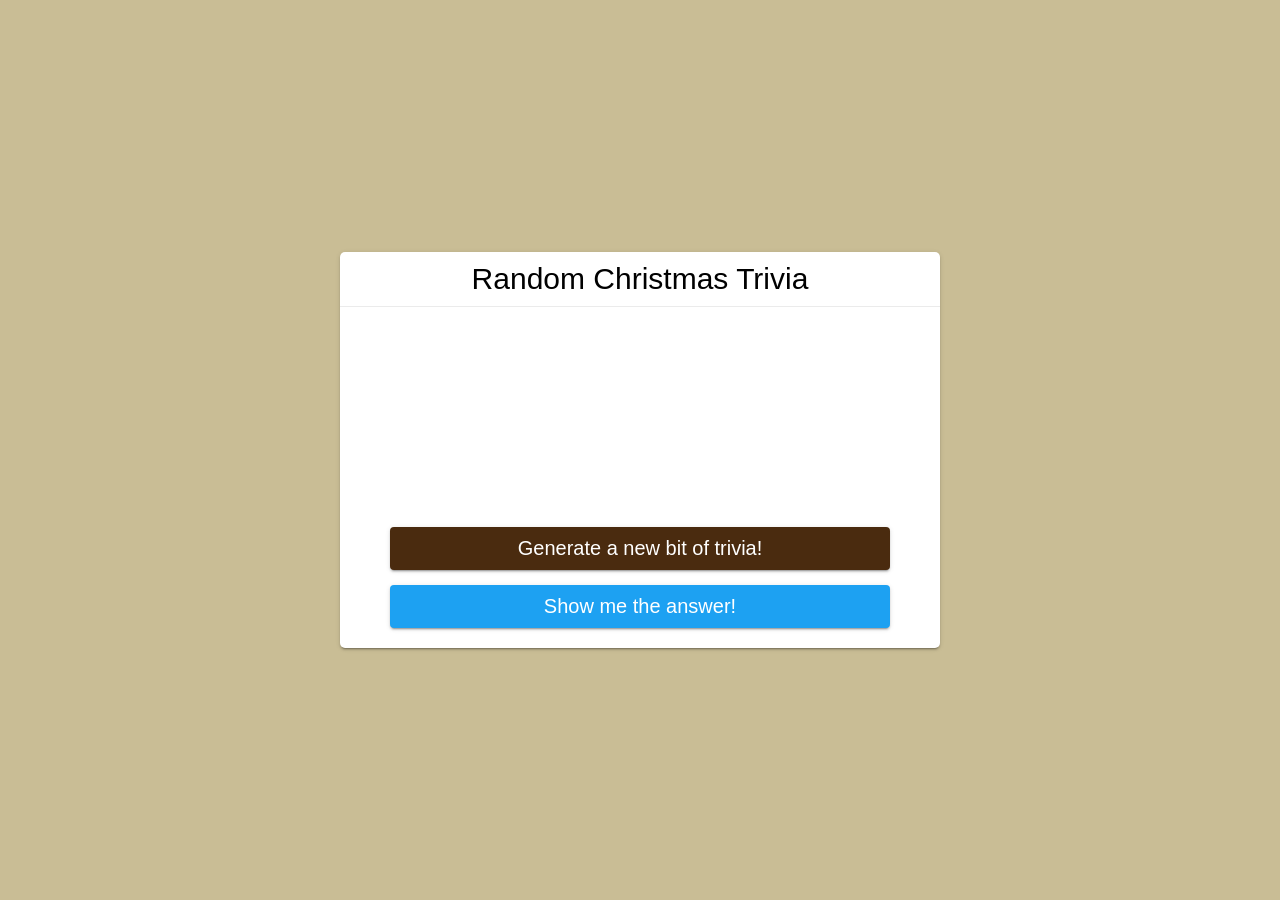
<file: ica/ica12.html>
<!DOCTYPE html>
<html lang="en">
<head>
    <meta charset="UTF-8">
    <meta http-equiv="X-UA-Compatible" content="IE=edge">
    <meta name="viewport" content="width=device-width, initial-scale=1.0">
    <title>Document</title>
    <style>
      html {
    box-sizing: border-box;
  }
  
  *,
  *::before,
  *::after {
    box-sizing: inherit;
    margin: 0;
    padding: 0;
  }
  
  body {
    font-family: -apple-system, BlinkMacSystemFont, "Segoe UI", Roboto, Oxygen-Sans, Ubuntu, Cantarell, "Helvetica Neue", sans-serif;
    background-color: #c9bd95;
  }
  
  .app {
    position: absolute;
    top: 50%;
    left: 50%;
    transform: translate(-50%, -50%);
    width: 600px;
    background-color: white;
    border-radius: 5px;
    box-shadow: 0 2px 2px 0 rgba(0,0,0,.14), 0 3px 1px -2px rgba(0,0,0,.2), 0 1px 5px 0 rgba(0,0,0,.12);
  }
  
  header {
    width: 100%;
    font-size: 30px;
    text-align: center;
    padding: 10px;
    border-bottom: 1px solid #ebebeb;
  }
  
  .quotes {
    padding: 20px 50px;
    min-height: 200px;
  }
  
  .quote-text {
    padding-bottom: 20px;
    font-size: 25px;
    color: black;
  }
  
  .controls {
    width: 100%;
    padding: 20px 50px;
  }
  
  .button {
    display: block;
    color: white;
    border-radius: 4px;
    border: none;
    padding: 10px 20px;
    cursor: pointer;
    text-align: center;
    width: 100%;
    font-size: 20px;
    box-shadow: 0 2px 2px 0 rgba(0,0,0,.14), 0 3px 1px -2px rgba(0,0,0,.2), 0 1px 5px 0 rgba(0,0,0,.12);
  }
  
  .twitter {
    background-color: #1da1f2;
    text-decoration: none;
  }
  
  .twitter:hover {
    background-color: #1e7fbb;
  }
  
  .new-quote {
    background-color: #4A2B0F;
    margin-bottom: 15px;
  }
  
  .new-quote:hover {
    background-color: #6d3b0e;
  }
  
  .new-quote:disabled {
    background-color: #cccccc;
    color: #666666;
    cursor: not-allowed;
  }
  
  @media screen and (max-width: 600px) {
    .app {
      width: 100%;
    }
    .quote-text {
      font-size: 18px;
    }
  }
    </style>

<body>
    <div class="app">
        <header>Random Christmas Trivia</header>
        <section class="quotes">
          <div class="quote-text" id="js-quote-text"></div>
          <div class="quote-text" id="js-answer-text"></div>
        </section>
        <section class="controls" >
          <button type="button" id="js-new-quote" class="new-quote button">
            Generate a new bit of trivia!
          </button>
          <button type="button" id="js-tweet" class="twitter button">
            Show me the answer!
          </button>
          <!-- <a class="answer button" id="js-tweet" target="_blank" rel="noreferrer">Show me the answer!</a> -->
        </section>
      </div>
      <script>
        const newBtn = document.querySelector('#js-new-quote').addEventListener('click', getQuote);

        const endpoint = "https://trivia.cyberwisp.com/getrandomchristmasquestion" ;

        async function getQuote() {
          console.log("This worked!");

          try {
            const response = await fetch(endpoint);
            if(!response.ok) {
              throw Error(response.statusText);
            }
            const json = await response.json();
            console.log(json);
            displayQuote(json['question']);
          } catch(err) {
            console.log(err);
            alert('Failed to fetch new quote');
          }
        }

        function displayQuote(quote) {
          const quoteText = document.querySelector('#js-quote-text');
          quoteText.textContent = quote;
        }

        getQuote();
      </script>
</body>
</html>
</file>
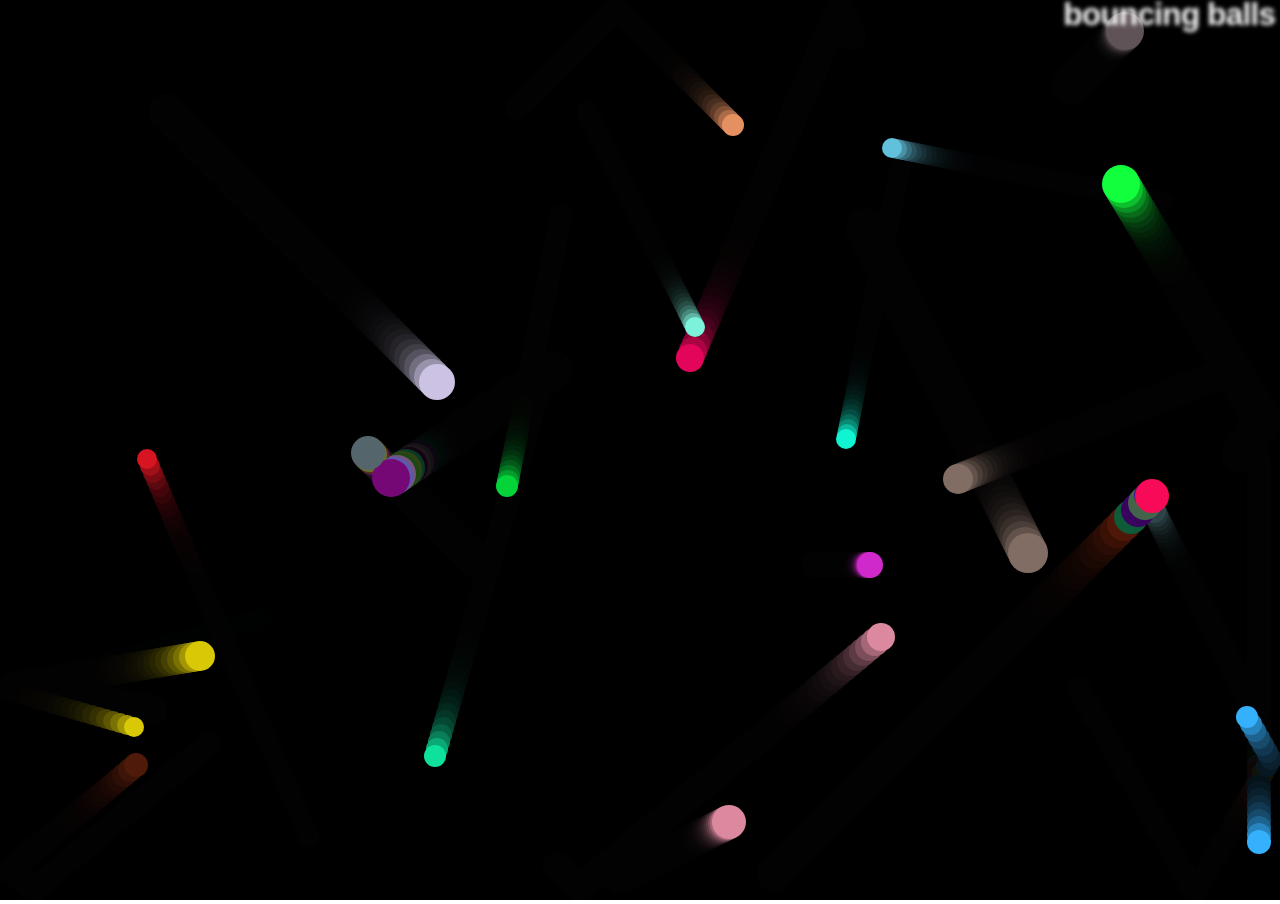
<file: ica/ica13.html>
<!DOCTYPE html>
<html lang="en-US">
  <head>
    <meta charset="utf-8">
    <meta name="viewport" content="width=device-width">
    <title>Bouncing balls</title>
    <link rel="stylesheet" href="ica13Styles.css">
  </head>

  <body>
    <h1>bouncing balls</h1>
    <canvas></canvas>

    <script src="ica13JS.js"></script>
  </body>
</html>
</file>
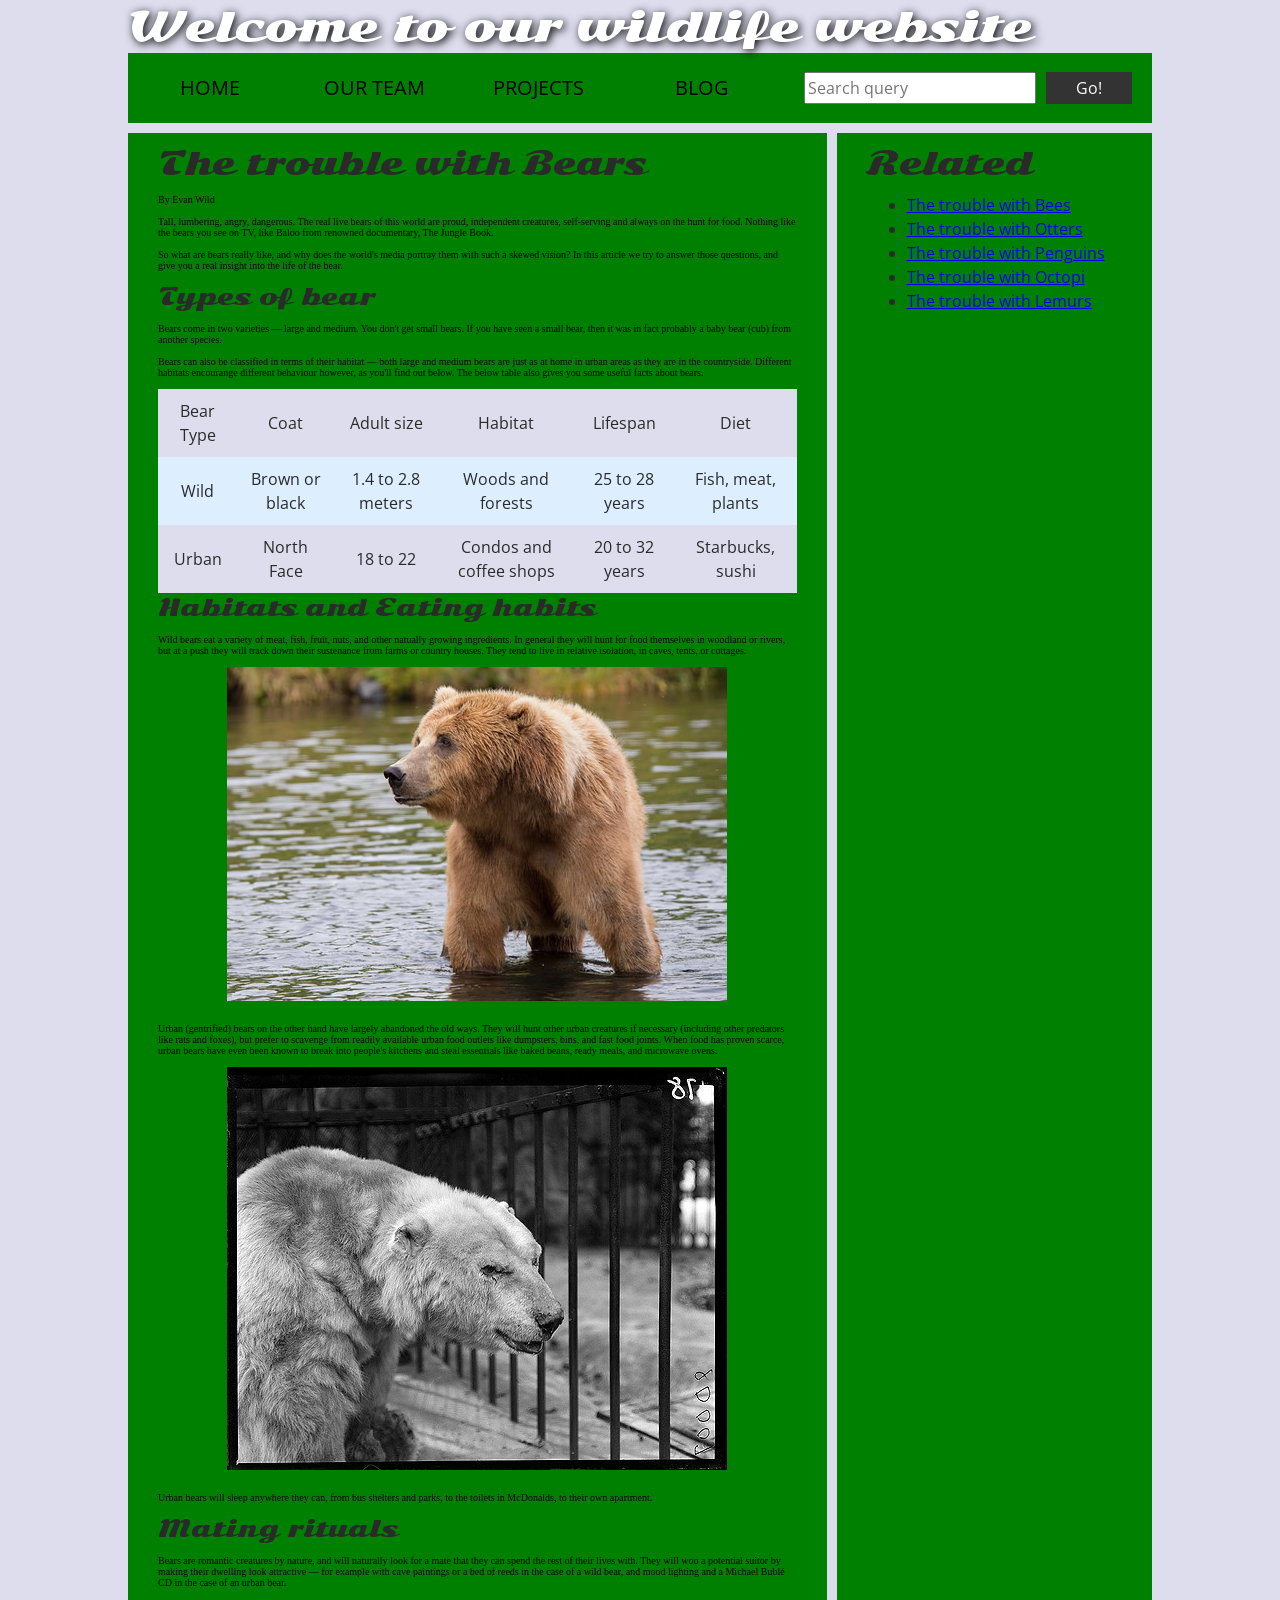
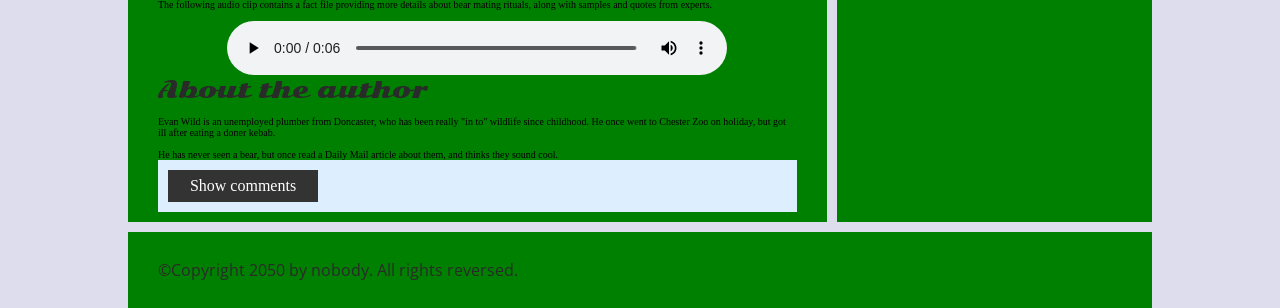
<file: ica/ica5.html>
<!DOCTYPE html>
<html>
  <head>
    <meta charset="utf-8">

    <title>Accessibility assessment</title>
    <link href="https://fonts.googleapis.com/css?family=Open+Sans+Condensed:300|Sonsie+One" rel="stylesheet" type="text/css">
    <link rel="stylesheet" href="style.css">

    <!-- the below three lines are a fix to get HTML5 semantic elements working in old versions of Internet Explorer-->
    <!--[if lt IE 9]>
      <script src="http://html5shiv.googlecode.com/svn/trunk/html5.js"></script>
    <![endif]-->
  </head>

  <body>
    <div class="header">
      <font size="7">Welcome to our wildlife website</font>
    </div>

    <div class="nav">
      <ul>
        <li><a href="#">Home</a></li>
        <li><a href="#">Our team</a></li>
        <li><a href="#">Projects</a></li>
        <li><a href="#">Blog</a></li>
      </ul>

      <form class="search">
        <input type="search" name="q" placeholder="Search query">
        <input type="submit" value="Go!">
      </form>
    </div>

    <main>
      <article>
        <font size="6">The trouble with Bears</font>
        <br><br>
        By Evan Wild
        <br><br>
        Tall, lumbering, angry, dangerous. The real live bears of this world are proud, independent creatures, self-serving and always on the hunt for food. Nothing like the bears you see on TV, like Baloo from renowned documentary, The Jungle Book.
        <br><br>
        So what are bears really like, and why does the world's media portray them with such a skewed vision? In this article we try to answer those questions, and give you a real insight into the life of the bear.
        <br><br>
        <font size="5">Types of bear</font>
        <br><br>
        Bears come in two varieties — large and medium. You don't get small bears. If you have seen a small bear, then it was in fact probably a baby bear (cub) from another species.
        <br><br>
        Bears can also be classified in terms of their habitat — both large and medium bears are just as at home in urban areas as they are in the countryside. Different habitats encourange different behaviour however, as you'll find out below. The below table also gives you some useful facts about bears.
        <br><br>
        <table>
          <thead>
            <tr>
              <td>Bear Type</td>
              <td>Coat</td>
              <td>Adult size</td>
              <td>Habitat</td>
              <td>Lifespan</td>
              <td>Diet</td>
            </tr>
          </thead>
          <tbody>
            <tr>
              <td>Wild</td>
              <td>Brown or black</td>
              <td>1.4 to 2.8 meters</td>
              <td>Woods and forests</td>
              <td>25 to 28 years</td>
              <td>Fish, meat, plants</td>
            </tr>
            <tr>
              <td>Urban</td>
              <td>North Face</td>
              <td>18 to 22</td>
              <td>Condos and coffee shops</td>
              <td>20 to 32 years</td>
              <td>Starbucks, sushi</td>
            </tr>
          </tbody>
        </table>

        <font size="5">Habitats and Eating habits</font>
        <br><br>
        Wild bears eat a variety of meat, fish, fruit, nuts, and other natually growing ingredients. In general they will hunt for food themselves in woodland or rivers, but at a push they will track down their sustenance from farms or country houses. They tend to live in relative isolation, in caves, tents, or cottages.
        <br><br>
        <img src="media/wild-bear.jpg">
        <br><br>
        Urban (gentrified) bears on the other hand have largely abandoned the old ways. They will hunt other urban creatures if necessary (including other predators like rats and foxes), but prefer to scavenge from readily available urban food outlets like dumpsters, bins, and fast food joints. When food has proven scarce, urban bears have even been known to break into people's kitchens and steal essentials like baked beans, ready meals, and microwave ovens.
        <br><br>
        <img src="media/urban-bear.jpg">
        <br><br>
        Urban bears will sleep anywhere they can, from bus shelters and parks, to the toilets in McDonalds, to their own apartment.
        <br><br>
        <font size="5">Mating rituals</font>
        <br><br>
        Bears are romantic creatures by nature, and will naturally look for a mate that they can spend the rest of their lives with. They will woo a potential suitor by making their dwelling look attractive — for example with cave paintings or a bed of reeds in the case of a wild bear, and mood lighting and a Michael Bublé CD in the case of an urban bear.
        <br><br>
        The following audio clip contains a fact file providing more details about bear mating rituals, along with samples and quotes from experts.
        <br><br>
        <audio controls>
          <source src="media/bear.mp3" type="audio/mp3">
          <source src="media/bear.ogg" type="audio/ogg">
          <p>It looks like your browser doesn't support HTML5 audio players.</p>
        </audio>

        <aside>

          <font size="5">About the author</font>
        <br><br>
          Evan Wild is an unemployed plumber from Doncaster, who has been really "in to" wildlife since childhood. He once went to Chester Zoo on holiday, but got ill after eating a doner kebab.
        <br><br>
          He has never seen a bear, but once read a Daily Mail article about them, and thinks they sound cool.

        </aside>
        <section class="comments">
          <div class="show-hide">Show comments</div>

          <div class="comment-wrapper">

            <font size="6">Add comment</font>

            <form class="comment-form">
              <div class="flex-pair">
                Your name:
                <input type="text" name="name" id="name" placeholder="Enter your name">
              </div>
              <div class="flex-pair">
                Your comment:
                <input type="text" name="comment" id="comment" placeholder="Enter your comment">
              </div>
              <div>
                <input type="submit" value="Submit comment">
              </div>
            </form>

            <font size="6">Comments</font>

            <ul class="comment-container">

              <li>

                <p>Bob Fossil</p>

                <p>Oh I am so glad you taught me all about the big brown angry guys in the woods. With their sniffing little noses and their bad attitudes, they can sure be a menace — I was thinking of putting them all in a truck and driving them outta here. I run a zoo, you know.</p>

              </li>

            </ul>

          </div>
        </section>
      </article>

      <div class="secondary">
        <font size="6">Related</font>

        <ul>
          <li><a href="#">The trouble with Bees</a></li>
          <li><a href="#">The trouble with Otters</a></li>
          <li><a href="#">The trouble with Penguins</a></li>
          <li><a href="#">The trouble with Octopi</a></li>
          <li><a href="#">The trouble with Lemurs</a></li>
        </ul>
      </div>
    </main>

    <footer>
      <p>©Copyright 2050 by nobody. All rights reversed.</p>
    </footer>

    <script src="main.js"></script>

  </body>
</html>
</file>
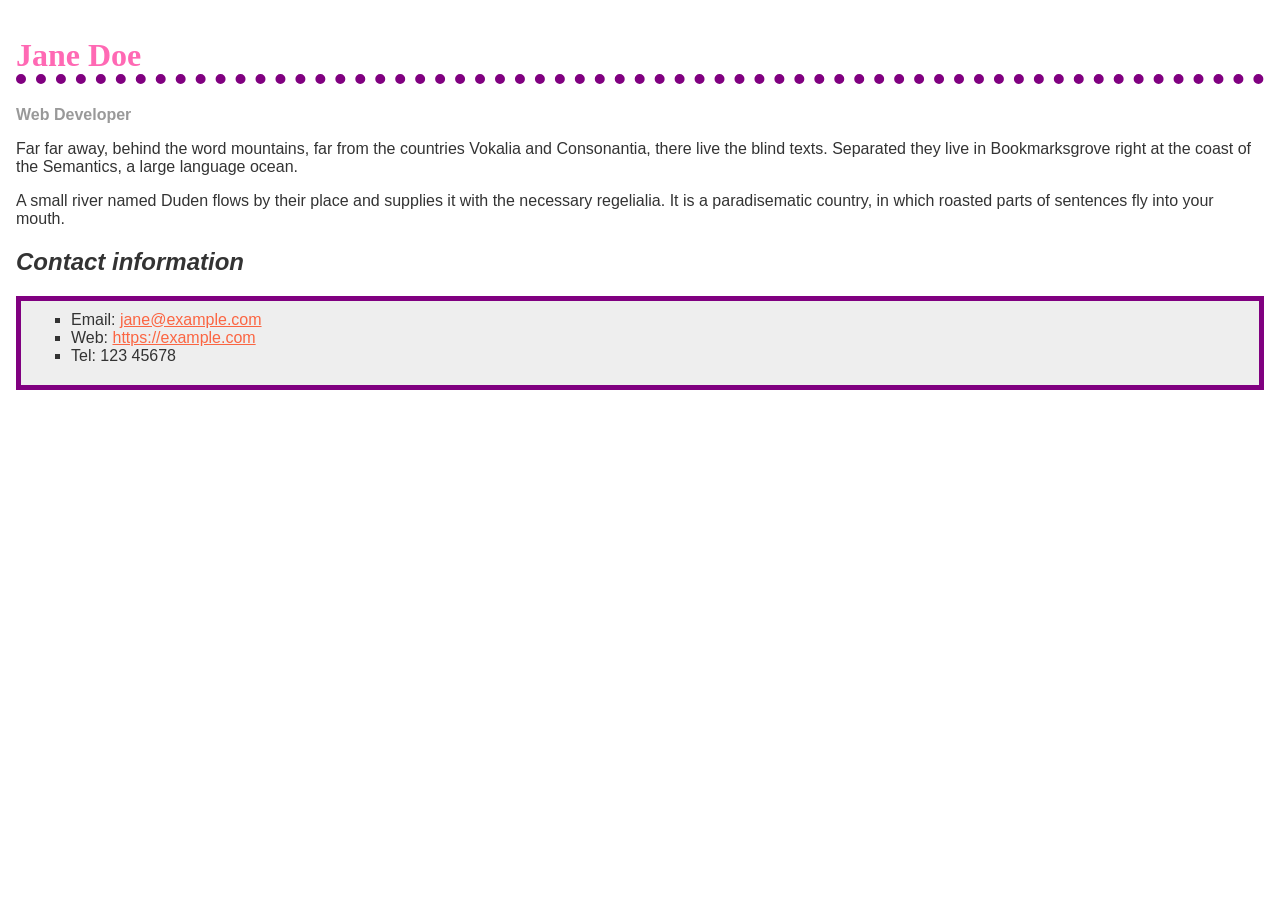
<file: ica/ica7.html>
<!doctype html>
<html lang="en">
  <head>
    <meta charset="utf-8" />
    <meta name="viewport" content="width=device-width" />
    <title>Formatting a biography</title>
    <link rel="stylesheet" href="ica7Styles.css" />
  </head>

  <body>
    <h1>Jane Doe</h1>
    <div class="job-title">Web Developer</div>
    <p>
      Far far away, behind the word mountains, far from the countries Vokalia
      and Consonantia, there live the blind texts. Separated they live in
      Bookmarksgrove right at the coast of the Semantics, a large language
      ocean.
    </p>

    <p>
      A small river named Duden flows by their place and supplies it with the
      necessary regelialia. It is a paradisematic country, in which roasted
      parts of sentences fly into your mouth.
    </p>

    <h2>Contact information</h2>
    <ul>
      <li>
        Email:
        <a href="mailto:jane@example.com">jane@example.com</a>
      </li>
      <li>
        Web:
        <a href="https://example.com">https://example.com</a>
      </li>
      <li>Tel: 123 45678</li>
    </ul>
  </body>
</html>
</file>
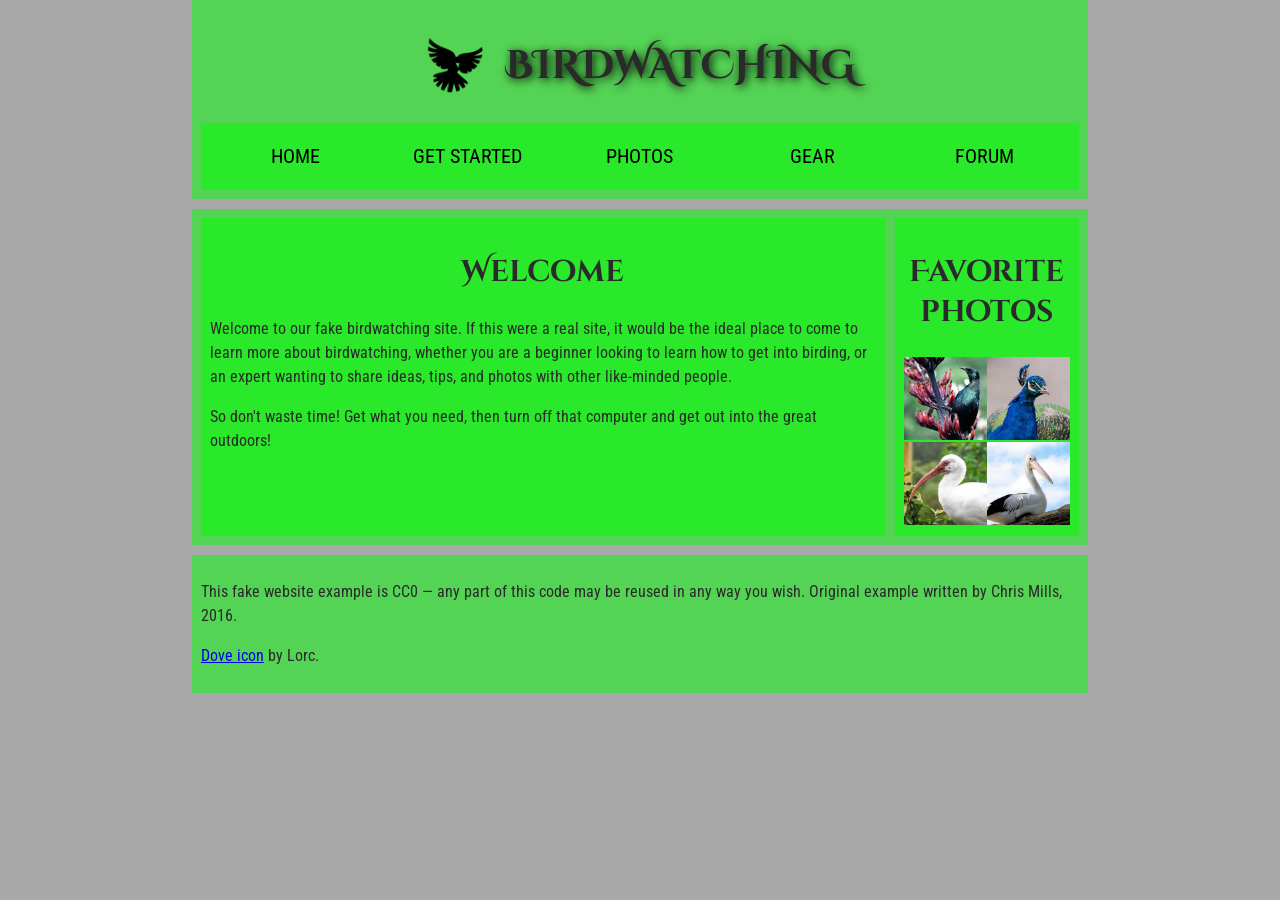
<file: wa/wa4.html>
<!doctype html>
<html lang="en">
  <head>
    <meta charset="utf-8" />
    <title>Birdwatching</title>
    <link
      href="https://fonts.googleapis.com/css?family=Roboto+Condensed:300%7CCinzel+Decorative:700"
      rel="stylesheet" />
    <style>
      /* || General setup */

      body {
        margin: 0;
      }

      html {
        font-size: 10px;
        background-color: darkgrey;
      }

      body {
        width: 70%;
        min-width: 800px;
        margin: 0 auto;
      }

      /* || typography */

      h1,
      h2 {
        font-family: "Cinzel Decorative", cursive;
        color: #2a2a2a;
      }

      p,
      li {
        font-family: "Roboto Condensed", sans-serif;
        color: #2a2a2a;
      }

      h1 {
        font-size: 4rem;
        text-align: center;
        text-shadow: 2px 2px 10px black;
      }

      h2 {
        font-size: 3rem;
        text-align: center;
      }

      p,
      li {
        font-size: 1.6rem;
        line-height: 1.5;
      }

      /* || header layout */

      header {
        margin-bottom: 10px;
      }

      main,
      header,
      nav,
      article,
      aside,
      footer,
      section {
        background-color: #00ff0080;
        padding: 1%;
      }

      h1 {
        text-transform: uppercase;
        display: flex;
        align-items: center;
        justify-content: center;
        gap: 20px;
      }

      header img {
        height: 60px;
      }

      nav ul {
        padding: 0;
        list-style-type: none;
        display: flex;
      }

      nav li {
        text-align: center;
        flex: 1;
      }

      nav a {
        font-size: 2rem;
        text-transform: uppercase;
        text-decoration: none;
        color: black;
      }

      nav a:hover,
      nav a:focus {
        color: red;
      }

      /* || main layout */

      main {
        display: flex;
        gap: 10px;
      }

      article {
        flex: 4;
      }

      aside {
        flex: 1;
      }

      aside a {
        display: block;
        float: left;
        width: 50%;
      }

      aside img {
        max-width: 100%;
      }

      footer {
        margin-top: 10px;
      }
    </style>
  </head>

  <body>
    <header>
      <h1>
        <img src="assets/dove.png" alt="Dove logo" />
        Birdwatching
      </h1>

      <nav>
        <ul>
          <li><a href="#">Home</a></li>
          <li><a href="#">Get started</a></li>
          <li><a href="#">Photos</a></li>
          <li><a href="#">Gear</a></li>
          <li><a href="#">Forum</a></li>
        </ul>
      </nav>
    </header>

    <main>
      <article>
        <h2>Welcome</h2>

        <p>
          Welcome to our fake birdwatching site. If this were a real site, it
          would be the ideal place to come to learn more about birdwatching,
          whether you are a beginner looking to learn how to get into birding, or
          an expert wanting to share ideas, tips, and photos with other
          like-minded people.
        </p>

        <p>
          So don't waste time! Get what you need, then turn off that computer and
          get out into the great outdoors!
        </p>
      </article>

      <aside>
        <h2>Favorite photos</h2>

        <a href="assets/favorite-bird-1.jpg">
          <img src="assets/favorite-bird-1_th.jpg" alt="Favorite bird 1 thumbnail" />
        </a>
        <a href="assets/favorite-bird-2.jpg">
          <img src="assets/favorite-bird-2_th.jpg" alt="Favorite bird 2 thumbnail" />
        </a>
        <a href="assets/favorite-bird-3.jpg">
          <img src="assets/favorite-bird-3_th.jpg" alt="Favorite bird 3 thumbnail" />
        </a>
        <a href="assets/favorite-bird-4.jpg">
          <img src="assets/favorite-bird-4_th.jpg" alt="Favorite bird 4 thumbnail" />
        </a>
      </aside>
    </main>

    <footer>
      <p>
        This fake website example is CC0 — any part of this code may be reused
        in any way you wish. Original example written by Chris Mills, 2016.
      </p>

      <p>
        <a href="http://game-icons.net/lorc/originals/dove.html">Dove icon</a>
        by Lorc.
      </p>
    </footer>
  </body>
</html>
</file>
<file: ica/ica13Styles.css>
html, body {
  margin: 0;
}

html {
  font-family: 'Helvetica Neue', Helvetica, Arial, sans-serif;
  height: 100%;
}

body {
  overflow: hidden;
  height: inherit;
}

h1 {
  font-size: 2rem;
  letter-spacing: -1px;
  position: absolute;
  margin: 0;
  top: -4px;
  right: 5px;

  color: transparent;
  text-shadow: 0 0 4px white;
}
</file>
<file: ica/style.css>
/* || General setup */

html, body {
  margin: 0;
  padding: 0;
}

html {
  font-size: 10px;
  background-color: #dde;
}

body {
  width: 80%;
  min-width: 1024px;
  margin: 0 auto;
}

/* || typography */

font[size="7"], font[size="6"], font[size="5"] {
  font-family: 'Sonsie One', cursive;
  color: #2a2a2a;
}

p, input, li, table, label {
  font-family: 'Open Sans Condensed', sans-serif;
  color: #2a2a2a;
}

font[size="7"] {
  font-size: 4rem;
  text-align: center;
  color: white;
  text-shadow: 2px 2px 10px black;
}

font[size="6"] {
  font-size: 3rem;
  text-align: center;
}

font[size="5"] {
  font-size: 2.2rem;
}

p, li, table {
  font-size: 1.6rem;
  line-height: 1.5;
}

/* || header layout */

div[class="nav"], article, footer, .secondary {
  background-color: green;
}

article, footer, .secondary {
  padding: 10px 30px;
}

article {
  margin-right: 10px;
}

div[class="nav"] {
  height: 50px;
  background-color: ff80ff;
  display: flex;
  padding: 1% 0;
  margin-bottom: 10px;
}

div[class="nav"] ul {
  padding: 0;
  list-style-type: none;
  flex: 2;
  display: flex;
}

div[class="nav"] li {
  display: inline;
  text-align: center;
  flex: 1;
}

div[class="nav"] a {
  display: inline-block;
  font-size: 2rem;
  text-transform: uppercase;
  text-decoration: none;
  color: black;
}

div[class="nav"] .search {
  flex: 1;
  display: flex;
  align-items: center;
  height: 100%;
  padding: 0 2em;
}

.search input {
  font-size: 1.6rem;
  height: 32px;
}

.search input[type="search"] {
  flex: 3;
}

.search input[type="submit"] {
  flex: 1;
  margin-left: 1rem;
  background: #333;
  border: 0;
  color: white;
}

/* || main layout */

main {
  display: flex;
}

article {
  flex: 5;
}

.secondary {
  flex: 2;
}

footer {
  margin-top: 10px;
}

/* Table styling */

table {
  width: 100%;
  background-color: #dde;
  border-collapse: collapse;
}

th, td {
  padding: 10px;
}

td {
  text-align: center;
}

th[scope="col"] {
  border-bottom: 1px solid black;
}

tbody tr:nth-child(odd) {
  background-color: #def;
}

/* styling content images and audio */

img, audio {
  display: block;
  margin: 0 auto;
}

audio {
  width: 500px;
}

/* Comments styling */

.comments {
  background-color: #def;
  padding: 10px;
}

.show-hide {
  cursor: pointer;
}

.comments font[size="6"] {
  font-size: 2rem;
}

.comments font[size="6"]:nth-of-type(2) {
  margin-bottom: 0;
}

.comment-form {
  margin-bottom: 3rem;
}

.comment-form .flex-pair {
  display: flex;
  padding: 0 3rem 1rem;
}

.comment-form label {
  align-self: center;
  flex: 2;
  text-align: right;
}

.comment-form input {
  margin-left: 1rem;
  flex: 6;
}

.show-hide {
  text-align: center;
  width: 150px;
}

.comment-form input, .comment-form label, .show-hide {
  font-size: 1.6rem;
  line-height: 32px;
}

.comment-form input[type="submit"], .show-hide {
  background: #333;
  border: 0;
  color: white;
}

.comment-form input[type="submit"] {
  width: 30%;
  display: block;
  margin: 0 auto;
}

.comment-container {
  margin-top: 0;
}

.comment-container li {
  list-style-type: none;
  display: flex;
}

.comment-container li p:nth-child(1) {
  flex: 1;
  font-weight: bold;
}

.comment-container li p:nth-child(2) {
  flex: 5;
}
</file>
<file: ica/ica7Styles.css>
body {
        background-color: #fff;
        color: #333;
        font-family: Arial, Helvetica, sans-serif;
        padding: 1em;
        margin: 0;
      }

      h1 {
        color: hotpink;
        font-size: 2em;
        font-family: Georgia, "Times New Roman", Times, serif;
        border-bottom: 10px dotted purple;
      }

      h2 {
        font-size: 1.5em;
        font-style:italic; 
      }

      .job-title {
        color: #999999;
        font-weight: bold;
      }

      ul {
        list-style-type: square;
        background-color: #eeeeee;
        border:solid 5px purple;
        padding: 10px 50px 20px;
      }

      a:link,
      a:visited {
        color: #fb6542;
      }

      a:hover {
        text-decoration: underline;
        text-decoration-color: green;
      }
</file>
